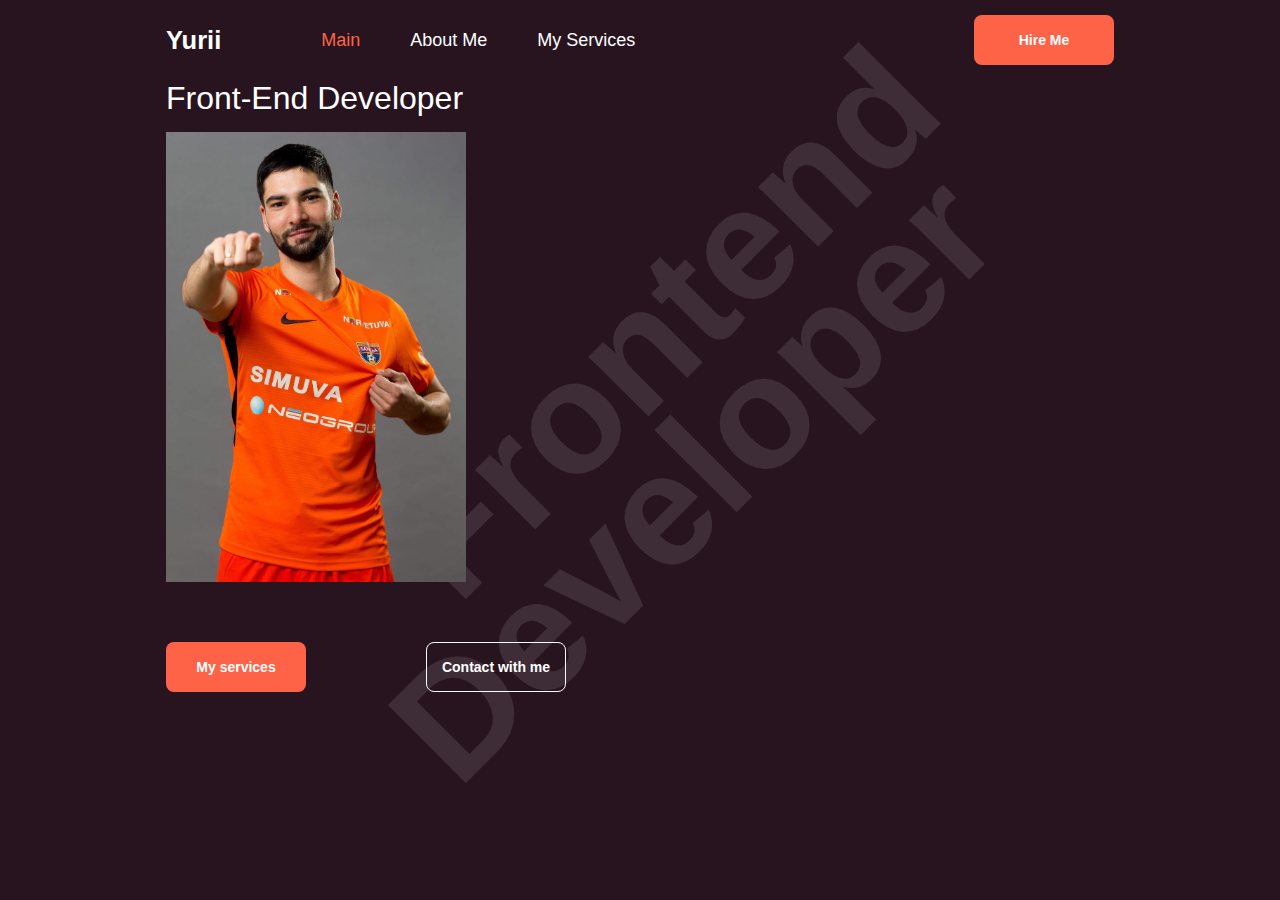
<file: index.html>
<!DOCTYPE html>
<html lang="en">
<head>
    <meta charset="UTF-8">
    <meta http-equiv="X-UA-Compatible" content="IE=edge">
    <meta name="viewport" content="width=device-width, initial-scale=1.0">
    <link rel="stylesheet" href="./style/style.css">
    <title>Мой сайт</title>
</head>
<body>
    <div class="container">
        <header class="header">
            <div class="brand">
                <h2 class="brand__name">Yurii</h2>
                <ul class="list">
                    <li class="list__item">
                        <a href="index.html" class="list__item-link list__item-active">Main</a>
                    </li>
                    <li class="list__item">
                        <a href="about.html" class="list__item-link ">About Me</a>
                    </li>
                    <li class="list__item">
                        <a href="services.html" class="list__item-link ">My Services</a>
                    </li>
                </ul>
            </div>
            <a href="./hier_me.html" class="brand__button">
                <button class="button button-red">Hire Me</button>
            </a>
        </header>

        <section class="main">
            <p class="description">Front-End Developer</p>
            <img src="./image/photo_2023-01-06_15-21-37.jpg" alt="">
            <div class="ghost-container">
                <h1 class="ghost-container__text">Frontend</h1>
                <h1 class="ghost-container__text">Developer</h1>
            </div>

            <div class="footer-buttons">
                <a href="services.html">
                    <button class="button button-red">My services</button>
                </a>
                <a href="/hier_me.html" class="footer_hier">
                    <button class="button button-ghost">Сontact with me</button>
                </a>
            </div>
        </section>
    </div>
</body>
</html>
</file>
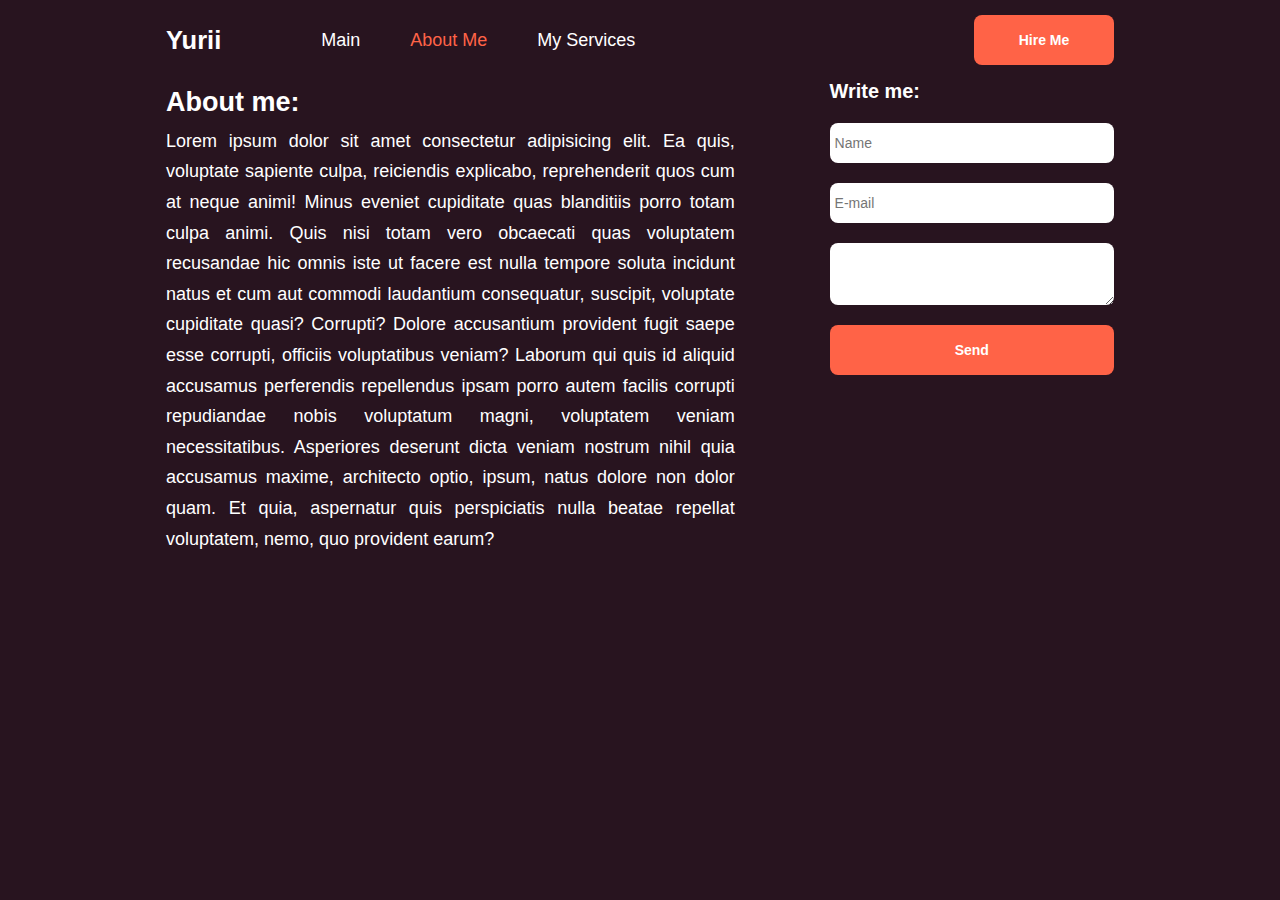
<file: about.html>
<!DOCTYPE html>
<html lang="en">
<head>
    <meta charset="UTF-8">
    <meta http-equiv="X-UA-Compatible" content="IE=edge">
    <meta name="viewport" content="width=device-width, initial-scale=1.0">
    <link rel="stylesheet" href="./style/style.css">
    <title>Мой сайт</title>
</head>
<body>
    <div class="container">
        <header class="header">
            <div class="brand">
                <h2 class="brand__name">Yurii</h2>
                <ul class="list">
                    <li class="list__item">
                        <a href="index.html" class="list__item-link ">Main</a>
                    </li>
                    <li class="list__item">
                        <a href="about.html" class="list__item-link list__item-active">About Me</a>
                    </li>
                    <li class="list__item">
                        <a href="services.html" class="list__item-link ">My Services</a>
                    </li>
                </ul>
            </div>
            <a href="./hier_me.html" class="brand__button">
                <button class="button button-red">Hire Me</button>
            </a>
        </header>
        <section class="about-me">
            <div class="about-me__text">
                <h2>About me:</h2>
                <p>Lorem ipsum dolor sit amet consectetur adipisicing elit. Ea quis, voluptate sapiente culpa, reiciendis explicabo, reprehenderit quos cum at neque animi! Minus eveniet cupiditate quas blanditiis porro totam culpa animi.
                Quis nisi totam vero obcaecati quas voluptatem recusandae hic omnis iste ut facere est nulla tempore soluta incidunt natus et cum aut commodi laudantium consequatur, suscipit, voluptate cupiditate quasi? Corrupti?
                Dolore accusantium provident fugit saepe esse corrupti, officiis voluptatibus veniam? Laborum qui quis id aliquid accusamus perferendis repellendus ipsam porro autem facilis corrupti repudiandae nobis voluptatum magni, voluptatem veniam necessitatibus.
                Asperiores deserunt dicta veniam nostrum nihil quia accusamus maxime, architecto optio, ipsum, natus dolore non dolor quam. Et quia, aspernatur quis perspiciatis nulla beatae repellat voluptatem, nemo, quo provident earum?</p>
            </div>
            <div class="about-me__form-container">
                <h3>Write me:</h3>
                <form class="form">
                    <input type="text" placeholder="Name" class="form__input">
                    <input type="text" placeholder="E-mail" class="form__input">
                    <textarea type="text" class="form__textarea" ></textarea>
                    <button class="button button-red">Send</button>
                </form>
            </div>
        </section>
    </div>
</body>
</html>
</file>
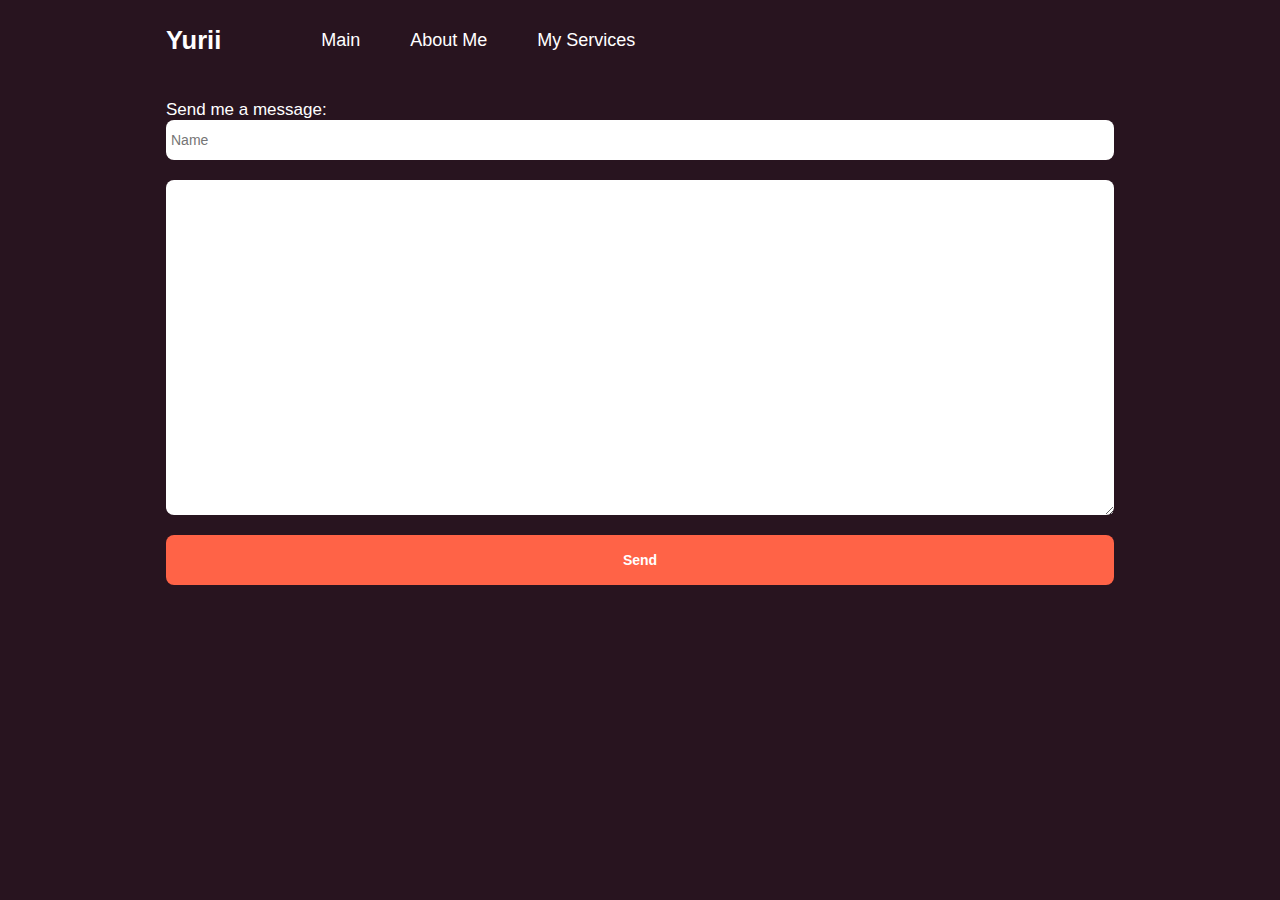
<file: hier_me.html>
<!DOCTYPE html>
<html lang="en">
<head>
    <meta charset="UTF-8">
    <meta http-equiv="X-UA-Compatible" content="IE=edge">
    <meta name="viewport" content="width=device-width, initial-scale=1.0">
    <link rel="stylesheet" href="./style/style.css">
    <title>Мой сайт</title>
</head>
<body>
    <div class="container">
        <header class="header">
            <div class="brand">
                <h2 class="brand__name">Yurii</h2>
                <ul class="list">
                    <li class="list__item">
                        <a href="index.html" class="list__item-link ">Main</a>
                    </li>
                    <li class="list__item">
                        <a href="about.html" class="list__item-link ">About Me</a>
                    </li>
                    <li class="list__item">
                        <a href="services.html" class="list__item-link ">My Services</a>
                    </li>
                </ul>
            </div>
        </header>

        <section class="hire-me">
            <form class="form">
                <label for="hire">Send me a message:</label>
                <input type="text" id="hire" placeholder="Name" class="form__input">
                <textarea rows="15" type="text" class="form__textarea"></textarea>
                <button class="button button-red">Send</button>
            </form>
        </section>
    </div>
</body>
</html>
</file>
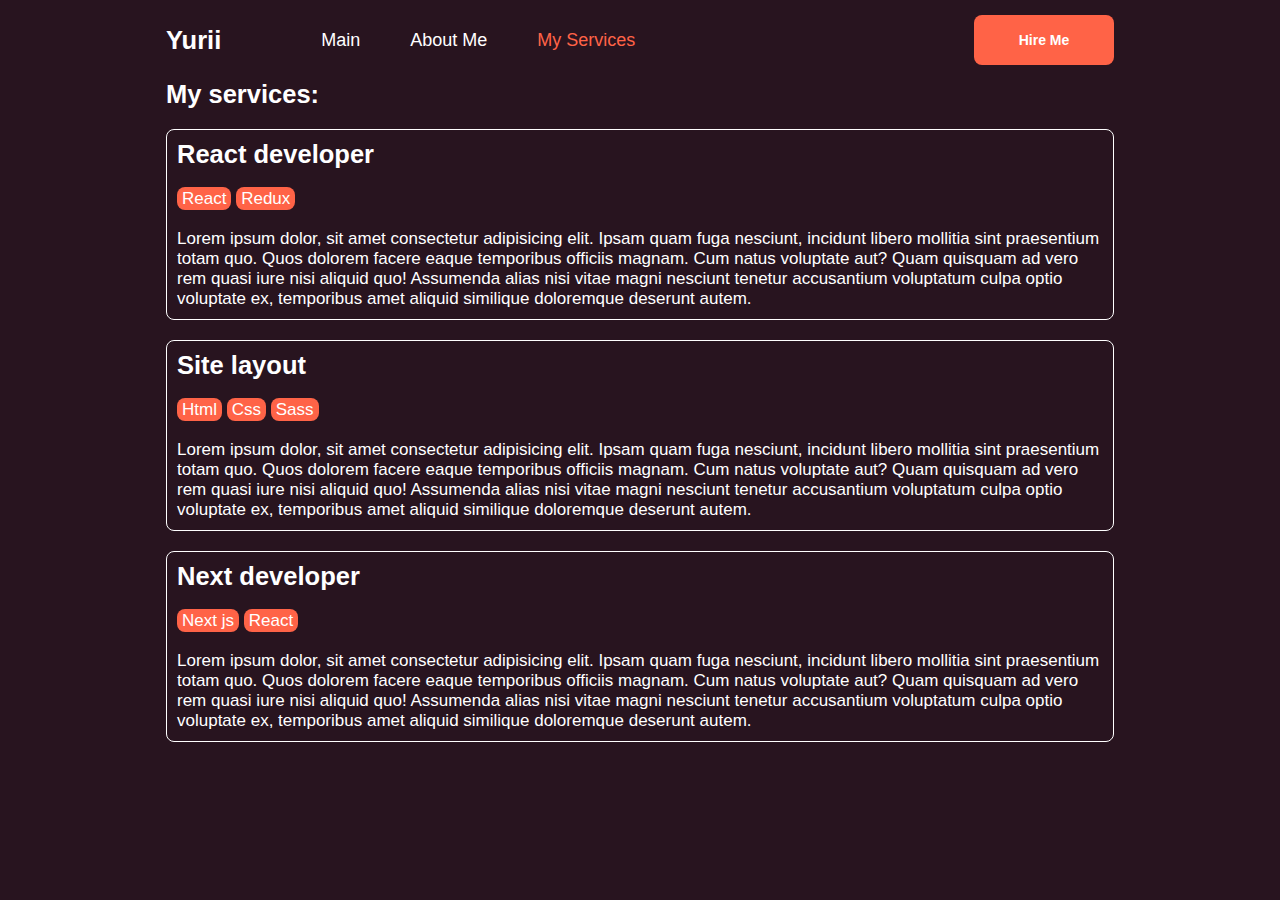
<file: services.html>
<!DOCTYPE html>
<html lang="en">
<head>
    <meta charset="UTF-8">
    <meta http-equiv="X-UA-Compatible" content="IE=edge">
    <meta name="viewport" content="width=device-width, initial-scale=1.0">
    <link rel="stylesheet" href="./style/style.css">
    <title>Мой сайт</title>
</head>
<body>
    <div class="container">
        <header class="header">
            <div class="brand">
                <h2 class="brand__name">Yurii</h2>
                <ul class="list">
                    <li class="list__item">
                        <a href="index.html" class="list__item-link ">Main</a>
                    </li>
                    <li class="list__item">
                        <a href="about.html" class="list__item-link ">About Me</a>
                    </li>
                    <li class="list__item">
                        <a href="services.html" class="list__item-link list__item-active">My Services</a>
                    </li>
                </ul>
            </div>
            <a href="/hier_me.html" class="brand__button">
                <button class="button button-red">Hire Me</button>
            </a>
        </header>
        <section class="services">
            <h2>My services:</h2>
            <div class="service">
                <h2 class="service__title">React developer</h2>
                <div class="skills">
                    <span class="skills__item">React</span>
                    <span class="skills__item">Redux</span>
                </div>
                <p class="service__description">Lorem ipsum dolor, sit amet consectetur adipisicing elit. Ipsam quam fuga nesciunt, incidunt libero mollitia sint praesentium totam quo. Quos dolorem facere eaque temporibus officiis magnam. Cum natus voluptate aut?
                Quam quisquam ad vero rem quasi iure nisi aliquid quo! Assumenda alias nisi vitae magni nesciunt tenetur accusantium voluptatum culpa optio voluptate ex, temporibus amet aliquid similique doloremque deserunt autem.</p>
            </div>
            <div class="service">
                <h2 class="service__title">Site layout</h2>
                <div class="skills">
                    <span class="skills__item">Html</span>
                    <span class="skills__item">Css</span>
                    <span class="skills__item">Sass</span>
                </div>
                <p class="service__description">Lorem ipsum dolor, sit amet consectetur adipisicing elit. Ipsam quam fuga nesciunt, incidunt libero mollitia sint praesentium totam quo. Quos dolorem facere eaque temporibus officiis magnam. Cum natus voluptate aut?
                Quam quisquam ad vero rem quasi iure nisi aliquid quo! Assumenda alias nisi vitae magni nesciunt tenetur accusantium voluptatum culpa optio voluptate ex, temporibus amet aliquid similique doloremque deserunt autem.</p>
            </div>
            <div class="service">
                <h2 class="service__title">Next developer</h2>
                <div class="skills">
                    <span class="skills__item">Next js</span>
                    <span class="skills__item">React</span>
                </div>
                <p class="service__description">Lorem ipsum dolor, sit amet consectetur adipisicing elit. Ipsam quam fuga nesciunt, incidunt libero mollitia sint praesentium totam quo. Quos dolorem facere eaque temporibus officiis magnam. Cum natus voluptate aut?
                Quam quisquam ad vero rem quasi iure nisi aliquid quo! Assumenda alias nisi vitae magni nesciunt tenetur accusantium voluptatum culpa optio voluptate ex, temporibus amet aliquid similique doloremque deserunt autem.</p>
            </div>
        </section>
    </div>
</body>
</html>
</file>
<file: style/style.css>
* {
    box-sizing: border-box;
    margin: 0;
    padding: 0;
}

body{
    font-family: Arial, Helvetica, sans-serif;
    font-size: 17px;
    background-color: #28141f;
    color: white;
}

a {
    color: white;
    text-decoration: none;
}

.container{
    max-width: 1008px;
    width: 100%;
    margin: 0 auto;
    padding: 0 30px;
}

.header{
    height: 80px;
    width: 100%;
    display: flex;
    align-items: center;
    margin-top: 0;
    /*margin-bottom: 30px;*/
}

.brand{
    display: flex;
}

.list {
    display: flex;
    align-items: center;
    list-style: none;
    margin-left: 100px;
    font-size: 18px;
}

.list__item {
    margin-left: 50px;
    cursor: pointer;
}

.list__item:first-child {
    margin-left: 0;
}

.list__item-active {
    color: tomato;
}

.list__item-link:hover{
    color: tomato;
}

.brand__button {
    margin-left: auto;
}

.main {
    height: calc(100vh-130px);
    display: flex;
    flex-direction: column;
    max-width: 80%;
    justify-content: center;
}

.description {
    font-size: 32px;
    margin-bottom: 15px;
}

.title {
    font-size: 92px;
    text-transform: uppercase;
    font-weight: bold;
    margin-top: 30px;
}

.footer-buttons {
    display: inline-flex;
    justify-content: space-between;
    width: 400px;
    margin-top: 60px;
}

.button {
    height: 50px;
    min-width: 140px;
    border-radius: 8px;
    border: none;
    font-size: 14px;
    font-weight: bolder;
    color: white;
    cursor: pointer;
}

.button:hover {
    background: white;
    color: black;
}

.button-red {
    background-color: tomato;
}

.button-ghost {
    background-color: transparent;
    border: 1px solid;
}

.ghost-container{
    position: absolute;
    font-size: 80px;
    right: 200px;
    z-index: -1;
}

.ghost-container__text{
    opacity: 0.1;
    transform: rotate(-45deg);
}

img{
    width: 300px;
}

.about-me {
    display: flex;
    justify-content: space-between;
}

.about-me__text{
    font-size: 18px;
    line-height: 1.7;
    text-align: justify;
    width: 60%;
}

.about-me__form-container {
    width: 30%;
}

.form {
    display: flex;
    flex-direction: column;
    margin-top: 20px;
}

.form__input {
    height: 40px;
    border: none;
    outline: none;
    border-radius: 8px;
    margin-bottom: 20px;
    padding: 0 5px;
    font-size: 14px;
}

.form__textarea {
    border: none;
    outline: none;
    border-radius: 8px;
    margin-bottom: 20px;
    padding: 10px;
    font-size: 18px;
}

.service {
    border-radius: 8px;
    border: 1px solid ;
    padding: 10px;
    margin-top: 20px;
    margin-bottom: 20px;
}

.service__title {
    margin-bottom: 20px;
}

.skills {
    margin: 20px 0;
}

.skills__item {
    background: tomato;
    border-radius: 8px;
    padding: 2px 5px;
}

@media (max-width: 768px) {
    .header{
        flex-direction: column;
        justify-content: center;
        margin-top: 40px;
    }

    .brand {
        flex-direction: column;
        text-align: center;
    }

    .list {
        margin-left: 0;
        font-size: 21px;
        margin-top: 50px;
    }

    .list__item{
        margin-left: 24px;
    }

    .header .brand__button {
        display: none;
    }

    .main {
        min-width: 100%;
        display: flex;
        text-align: center;
    }

    img{
        margin: auto;
    }

    .footer-buttons{
        width: 100%;
        height: 50px;
        flex-direction: column;
        justify-content: center;
    }

    .footer_hier{
        margin-top: 20px;
    }
    .about-me {
        flex-direction: column;
    }

    .about-me__text {
        width: 100%;
        font-size: 18px;
    }

    .about-me__form-container {
        width: 100%;
        margin-top: 50px;
    }

    .service__title {
        font-size: 22px;
    }

    .service__description {
        font-size: 14px;
    }
}
</file>
